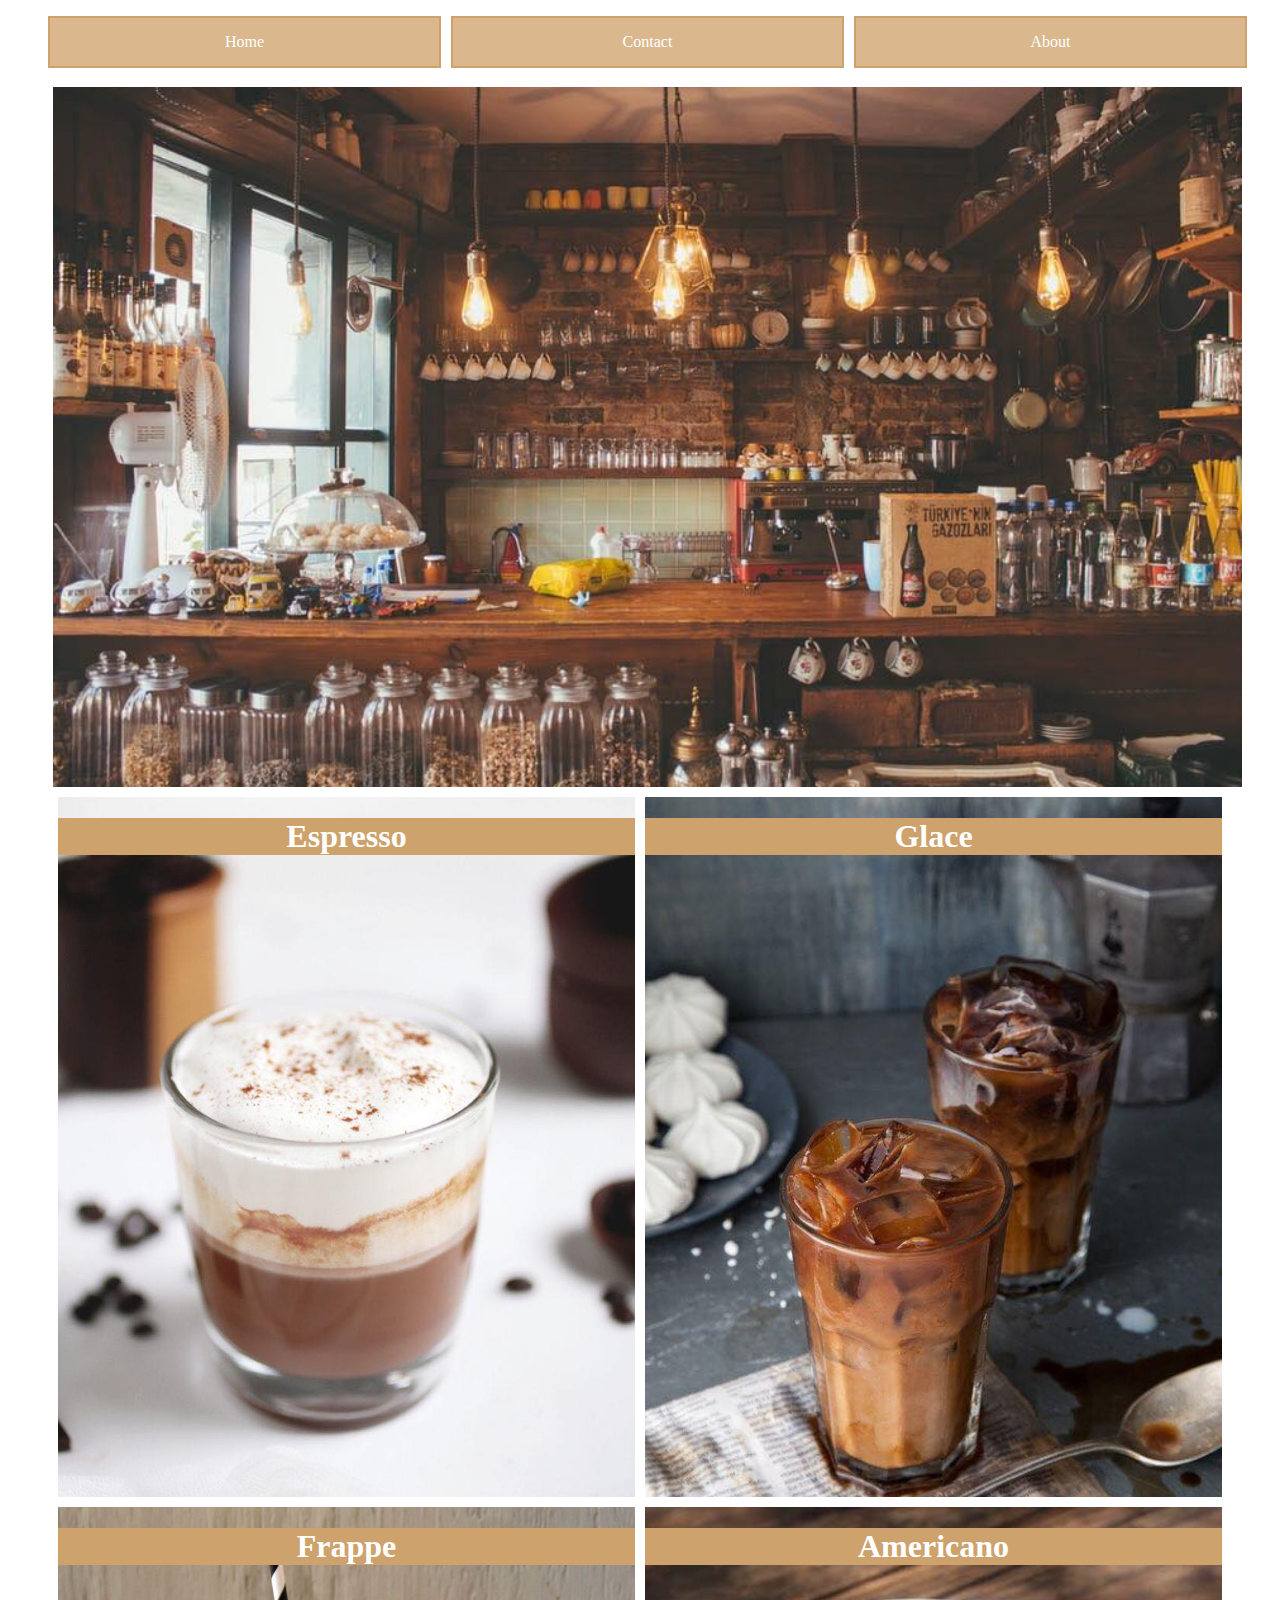
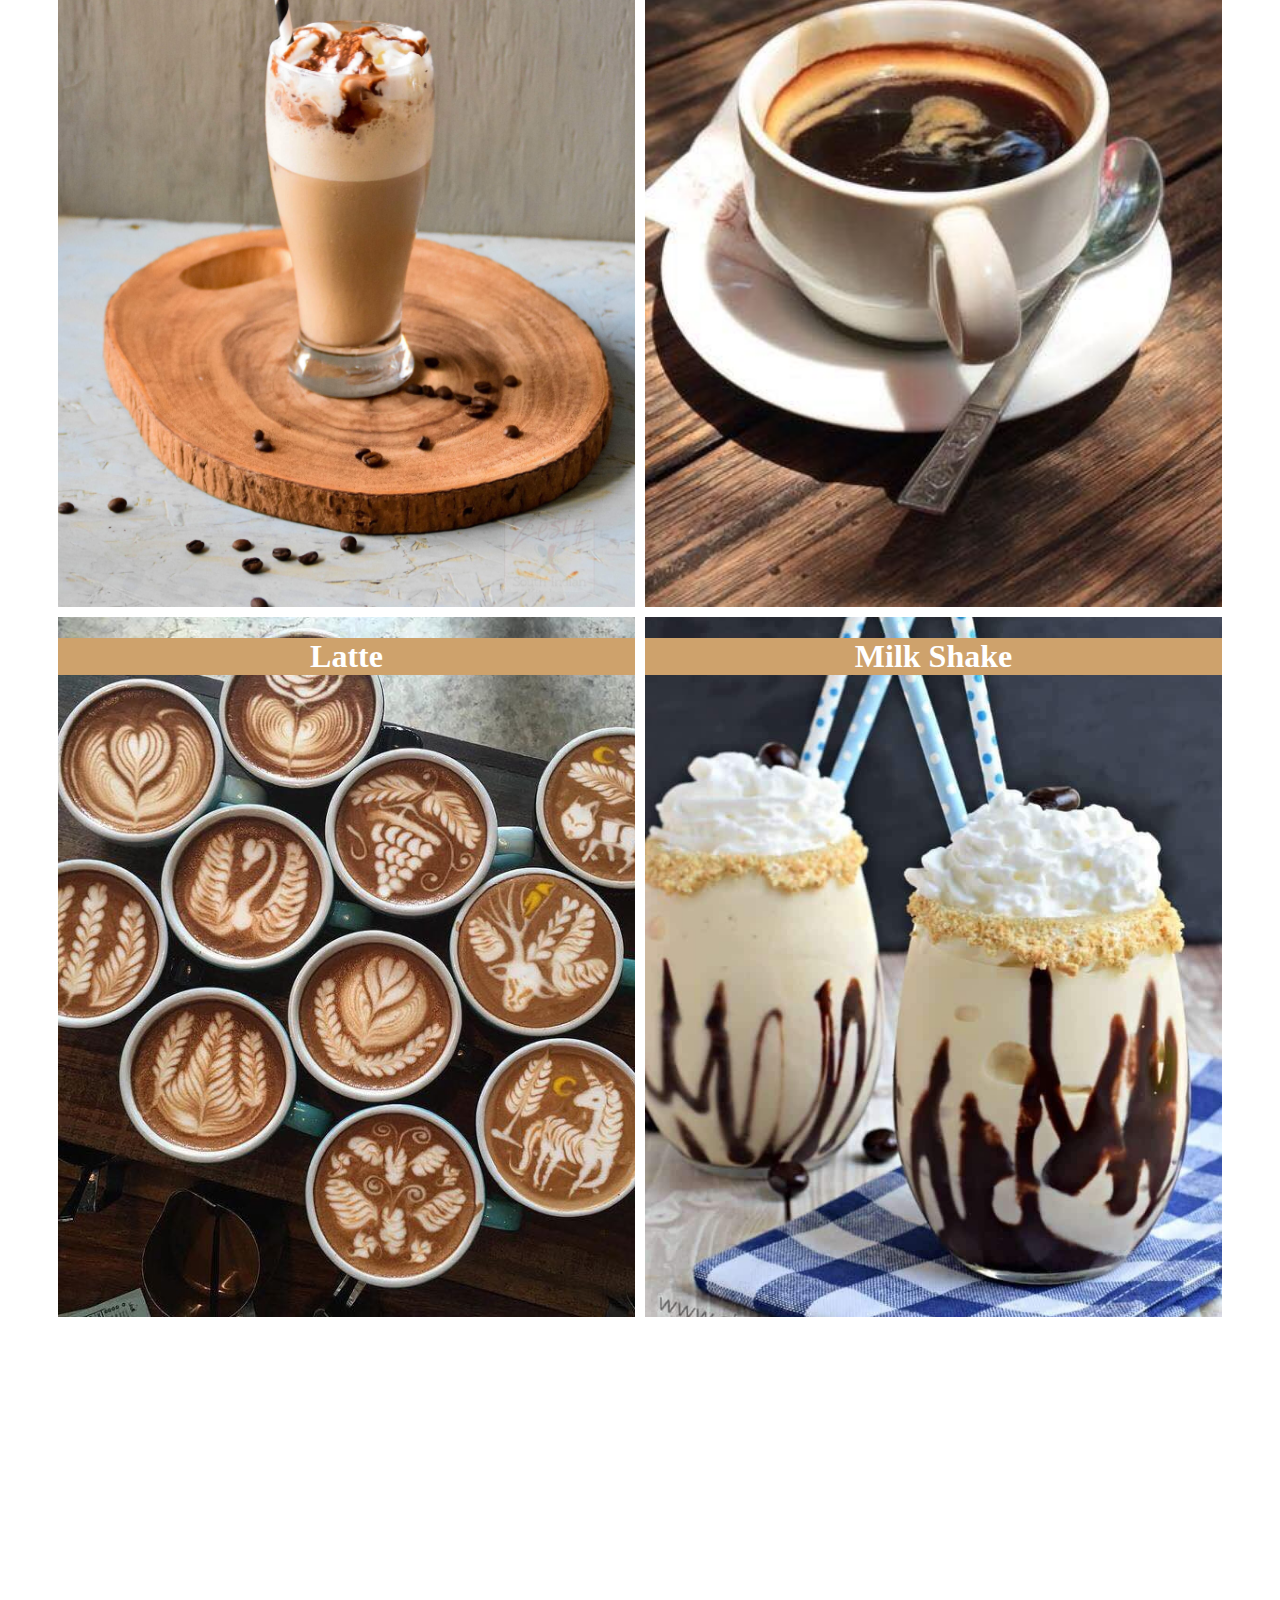
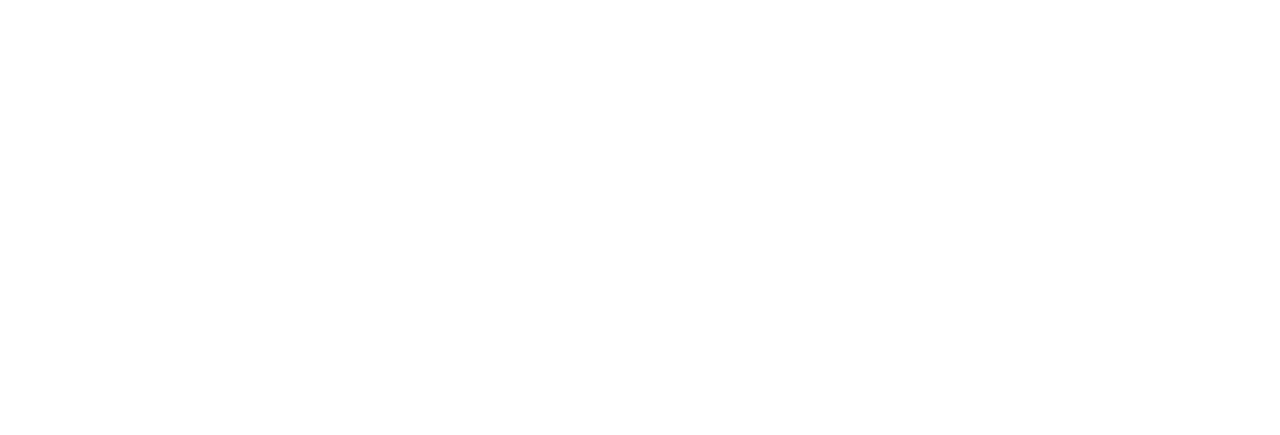
<file: index2.html>
<!DOCTYPE html>
<html>
	<head>
			<link rel="stylesheet" href="css/style2.css">
	</head>
		<body>
				<div class="main-menu">
						<ul class="menu">
						<a href="index.html"><li>Home</li></a>
						<a href="index3.html"><li>Contact</li></a>
						<a href="index2.html"><li>About</li></a>
				</ul>
			</div>
			<div class="picture">
			</div>
				<div class="items">
					<div class="image1">
					<h1>Espresso</h1>
					</div>
						<div class="image2">
							<h1>Glace</h1>
					</div>
		
						<div class="image3">
							<h1>Frappe</h1>
					</div>
					
						<div class="image4">
							<h1>Americano</h1>
					</div>
					
						<div class="image5">
						<h1>Latte</h1>
					</div>
						
						<div class="image6">
							<h1>Milk Shake</h1>
						</div>
				
				</div>
	</body>
</html>
</file>
<file: css/style2.css>
.picture{
	background-image: url(../image/cafe.jpg);
	background-position: center;
	height:700px;
	background-repeat: no-repeat;
	background-size: cover;
	margin-left:  45px;
	margin-right: 30px;
}
a{
	text-decoration: none;
}
li{
	border: 2px #cea26c solid;
	background: #dab78d ;
	color: white;
	padding: 15px;
	list-style: none;
	text-align: center;
}
li:hover{
	background: #cea26c;
	color: white;
	border: 2px #dab78d solid;
}
.menu{
	grid-template-columns: 1fr 1fr 1fr;
	display: grid;
	height: 55px;
	grid-gap: 10px;
	margin-right: 25px;
}
h1{
	text-align: center;
	color: white;
	background: #cea26c;
}
p{
	text-align: center;
	color: white;
	margin: 10px;
}

.items{
	display: grid;
	grid-template-columns: 1fr 1fr;
	grid-template-rows: 1fr 1fr 1fr 1fr;
	grid-gap: 10px;
	margin-left:50px;
	margin-right: 50px;
	margin-top: 10px;
}
.image1{
	background-image: url(../image/espresso.jpg);
	background-position: center;
	height:700px;
	background-repeat: no-repeat;
	background-size: cover;
}
.image2{
	background-image: url(../image/glace.jpg);
	background-position: center;
	height:700px;
	background-repeat: no-repeat;
	background-size: cover;
}
.image3{
	background-image: url(../image/frappe.jpg);
	background-position: center;
	height:700px;
	background-repeat: no-repeat;
	background-size: cover;
}
.image4{
	background-image: url(../image/americano.jpg);
	background-position: center;
	height:700px;
	background-repeat: no-repeat;
	background-size: cover;
}
.image5{
	background-image: url(../image/latte.jpg);
	background-position: center;
	height:700px;
	background-repeat: no-repeat;
	background-size: cover;
}
.image6{
	background-image: url(../image/milkshake.jpg);
	background-position: center;
	height:700px;
	background-repeat: no-repeat;
	background-size: cover;
}
</file>
